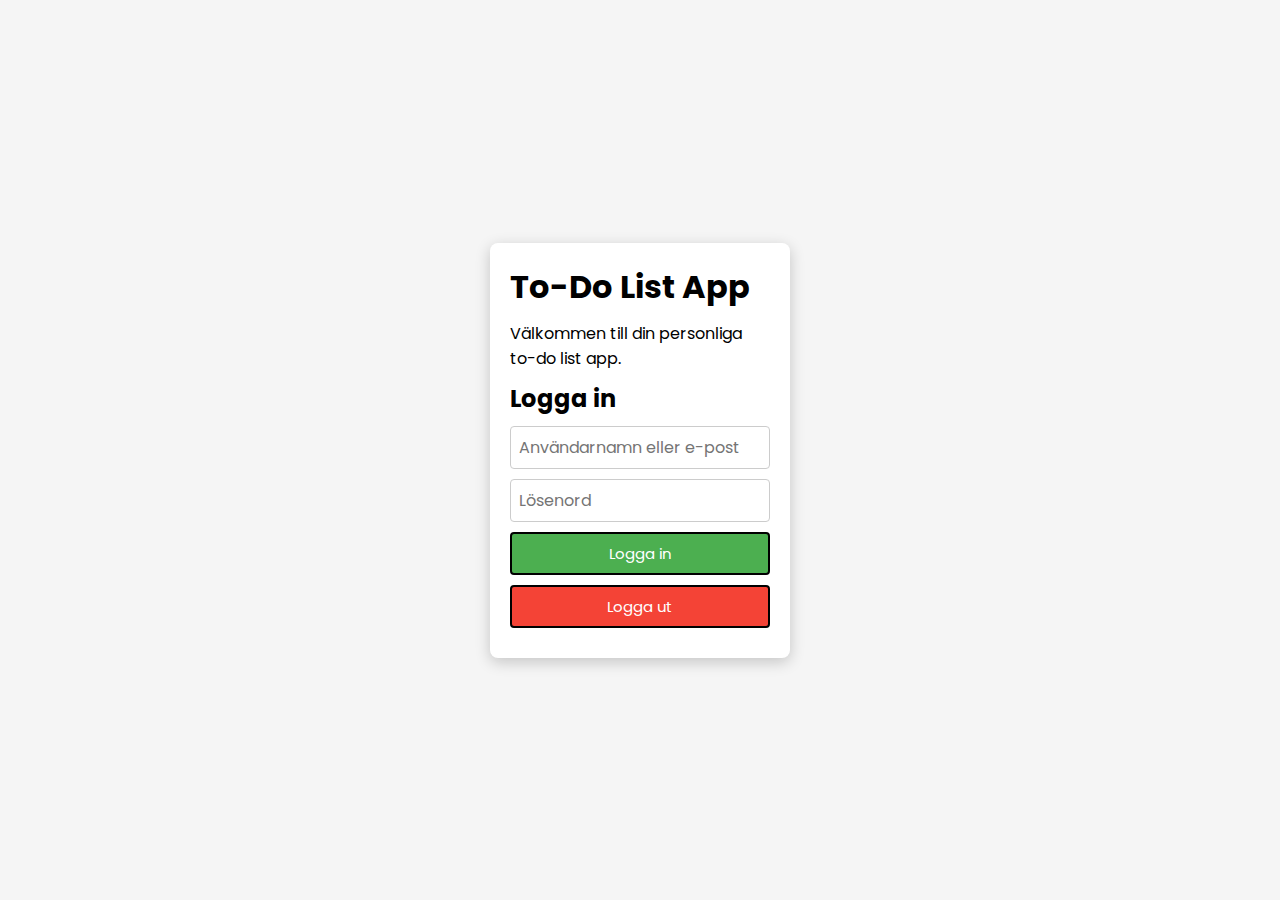
<file: client/src/index.html>
<!DOCTYPE html>
<html lang="en">
  <head>
    <meta charset="UTF-8" />
    <meta name="viewport" content="width=device-width, initial-scale=1.0" />
    <link rel="stylesheet" href="home.css" />
    <script type="module" src="./index.js"></script>
    <title>To-Do List</title>
  </head>
  <body>
    <main>
      <section>
        <div class="button-container">
          <button
            id="createAccountBtn"
            class="button primary-btn"
            style="display: none">
            Skapa Konto
          </button>
        </div>
      </section>
      <!-- <hr /> -->

      <div class="container">
        <!-- Centered login box -->
        <div class="center-box">
          <div id="loginForm">
            <h1>To-Do List App</h1>
            <p class="description">
              Välkommen till din personliga to-do list app.
            </p>
            <h2>Logga in</h2>
            <input
              type="text"
              id="username"
              placeholder="Användarnamn eller e-post" />
            <input type="password" id="password" placeholder="Lösenord" />
            <button id="login">Logga in</button>
            <button id="logout">Logga ut</button>
            <div id="welcomeMessage"></div>
          </div>
        </div>
      </div>
    </main>
  </body>
</html>
</file>
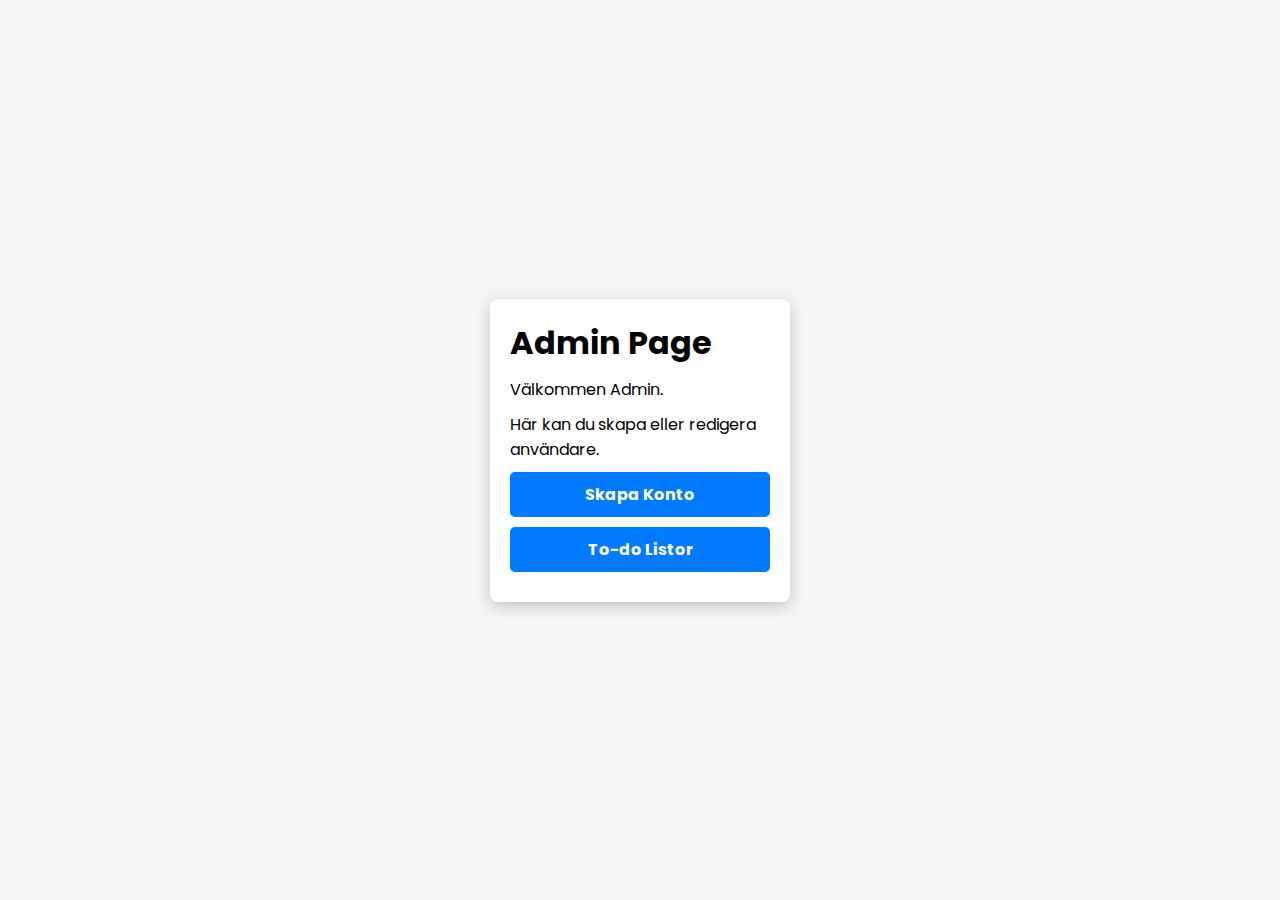
<file: client/src/pages/admin/admin.html>
<!DOCTYPE html>
<html lang="en">
  <head>
    <meta charset="UTF-8" />
    <meta name="viewport" content="width=device-width, initial-scale=1.0" />
   <link rel="stylesheet" href="admin.css" />
    <title>Admin site</title>
  </head>
  <body>
   
    <main>
    
          <div class="container">
            
            <div class="center-box">
              <div id="loginForm">
                <h1>Admin Page</h1>
                <p class="description">Välkommen Admin.</p>
          <p class="description">Här kan du skapa eller redigera användare.</p>
          <a href="../CreateAccount/createAcc.html" class="button primary-btn">Skapa Konto</a>
          <a href="../TodoPage/Todo.html" class="button primary-btn">To-do Listor</a>
          
          <div id="welcomeMessage"></div>
        </div>
      </div>
    </div>
    </main>
  </body>
</html>
</file>
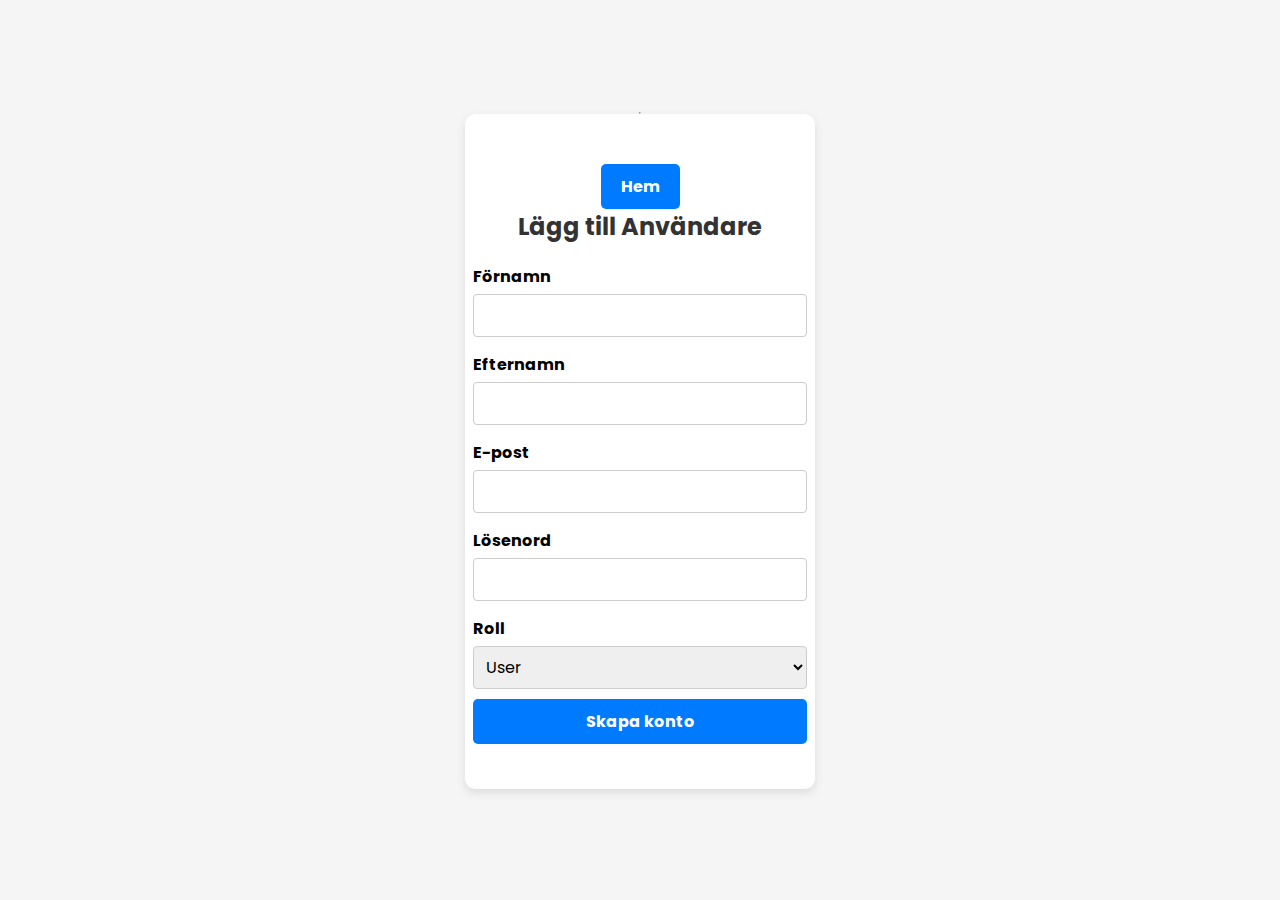
<file: client/src/pages/CreateAccount/createAcc.html>
<!DOCTYPE html>
<html lang="en">
<head>
    <meta charset="UTF-8">
    <meta name="viewport" content="width=device-width, initial-scale=1.0">
    <link rel="stylesheet" href="./createAcc.css">
    <script type="module" src="./createAcc.js"></script>
    <title>Skapa ett Konto</title>
</head>
<body>
    <hr />
    <div class="container-order">
         <a href="../admin/admin.html" class="button primary-btn">Hem</a>

            
            <div class="form-section">
                <h2 class="form-title">Lägg till Användare</h2>
                <form id="CreateAccountForm">
                    <div class="form-controls">
                        <label for="firstName" class="required">Förnamn</label>
                        <input type="text" name="firstName" id="firstName" required>
                  
                    </div>
                    <div class="form-controls">
                        <label for="lastName" class="required">Efternamn</label>
                        <input type="text" name="lastName" id="lastName" required>
            
                    </div>
                    <div class="form-controls">
                        <label for="email" class="required">E-post</label>
                        <input type="email" name="email" id="email" required>
                    
                    </div>
                    <div class="form-controls">
                        <label for="password">Lösenord</label>
                        <input type="password" name="password" id="password">
                    </div>
                    <div class="form-controls">
                        <label for="role" class="required">Roll</label>
                        <select name="role" id="role" required>
                            <option value="User">User</option>
                            <option value="Admin">Admin</option>
                        </select>   
                    <button type="submit">Skapa konto</button>
                </form>
            </div>
        </div>
</body>
</html>
</file>
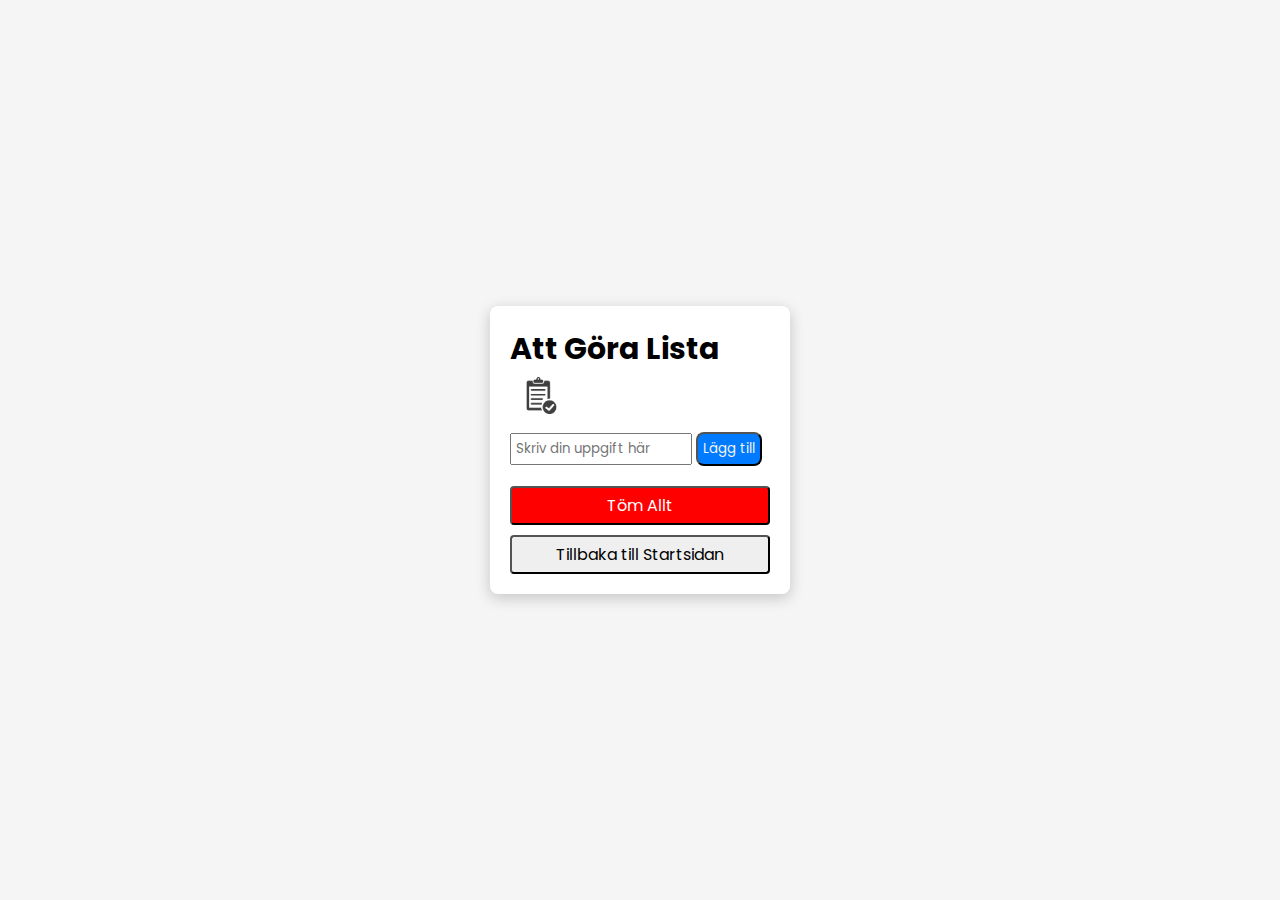
<file: client/src/pages/TodoPage/Todo.html>
<!DOCTYPE html>
<html lang="en">
<head>
  <meta charset="UTF-8">
  <meta name="viewport" content="width=device-width, initial-scale=1.0">
  <title>Simple To-Do List</title>
  <link rel="stylesheet" href="./todo.css">
</head>
<body>
<div class="todo-container">
  <h1 >Att Göra Lista<img src="pic.png" alt="Logo" style="width:54px; height:auto; margin-left:1px;position:relative; top:5px;">
</h1>
  <div class="input-section">
    <form id="todo-form">
      <input type="text" id="todo-input" placeholder="Skriv din uppgift här">
      <button type="submit" class="btn btn-primary">
        <i class="fa-solid fa-plus"></i> Lägg till
      </button>
    </form>
  </div>
  <ul id="todo-list"></ul>
  <button id="clear" class="btn btn-clear">Töm Allt</button>
   <button id="homepage" onclick="window.location.href='../../index.html'">Tillbaka till Startsidan</button>
</div>

<script type="module" src="todo.js"></script>

</body>
</html>
</file>
<file: client/src/home.css>
@import url("https://fonts.googleapis.com/css2?family=Poppins:wght@400;500;600&display=swap");
* {
  margin: 0;
  padding: 0;
  font-family: "Poppins", sans-serif;
  box-sizing: border-box;
}

body {
  display: flex;
  justify-content: center;  /* horizontal center */
  align-items: center;      /* vertical center */
  height: 100vh;            /* take full viewport height */
  margin: 0;
  background-color: #f5f5f5; /* optional background */
}

#loginForm {
  display: flex;
  flex-direction: column;
  width: 300px;
  padding: 20px;
  gap: 10px;
  background-color: white; 
  border-radius: 8px;
  box-shadow: 0 4px 15px rgba(0,0,0,0.2);
}
#loginForm input {
  padding: 8px;
  font-size: 16px;
  border: 1px solid #ccc;
  border-radius: 4px;
}

#login:hover, #logout:hover {
  opacity: 0.6; /* Slightly dim on hover */
}

#loginForm button {
  padding: 8px;
  font-size: 15px;
  border: none;
  border-radius: 4px;
   cursor: pointer;
  transition: background-color 0.2s ease;
}



#loginForm #login {
  background-color: #4CAF50; /* normal green */
  color: white;
  border: 2px solid black;
  

}

#loginForm #login:active {
  background-color: #388E3C; /* darker green when pressed */
}

#loginForm #logout {
  background-color: #f44336;
  color: white;
  border: 2px solid black;
}

.primary-btn {
    background-color: #007bff;      
    color: white;                  
}
.button {
    display: inline-block;         
    padding: 10px 20px;             
    text-decoration: none;         
    border: none;                  
    border-radius: 5px;            
    cursor: pointer;               
    font-weight: bold;            
    text-align: center;
    transition: background 0.3s;    
}


#TodoList {
  width: 300px;  
  margin-left: auto;   
  margin-right: 20px;   
}
</file>
<file: client/src/pages/admin/admin.css>
@import url("https://fonts.googleapis.com/css2?family=Poppins:wght@400;500;600&display=swap");
* {
  margin: 0;
  padding: 0;
  font-family: "Poppins", sans-serif;
  box-sizing: border-box;
}

body {
  display: flex;
  justify-content: center;  
  align-items: center;      
  height: 100vh;            
  margin: 0;
  background-color: #f5f5f5; 
}

#loginForm {
  display: flex;
  flex-direction: column;
  width: 300px;
  padding: 20px;
  gap: 10px;
  background-color: white;  
  border-radius: 8px;
  box-shadow: 0 4px 15px rgba(0,0,0,0.2);
}
#loginForm input {
  padding: 8px;
  font-size: 16px;
  border: 1px solid #ccc;
  border-radius: 4px;
}

#loginForm button {
  padding: 10px;
  font-size: 16px;
  border: none;
  border-radius: 4px;
   cursor: pointer;
  transition: background-color 0.2s ease;
}

#loginForm #login {
  background-color: #4CAF50; 
  color: white;
}

#loginForm #login:active {
  background-color: #388E3C; 
}

#loginForm #logout {
  background-color: #f44336;
  color: white;
}

.primary-btn {
    background-color: #007bff;      
    color: white;                  
}
.button {
    display: inline-block;          
    padding: 10px 20px;             
    text-decoration: none;          
    border: none;                   
    border-radius: 5px;             
    cursor: pointer;                
    font-weight: bold;             
    text-align: center;
    transition: background 0.3s;    
}


#TodoList {
  width: 300px;  
  margin-left: auto;    
  margin-right: 20px;  
}
</file>
<file: client/src/pages/CreateAccount/createAcc.css>
@import url("https://fonts.googleapis.com/css2?family=Poppins:wght@400;500;600&display=swap");
* {
  margin: 0;
  padding: 0;
  font-family: "Poppins", sans-serif;
  box-sizing: border-box;
}
/* General page style */
body {
  font-family: Arial, sans-serif;
  display: flex;
  flex-direction: column;
  align-items: center; /* center everything horizontally */
  justify-content: center; /* center vertically */
  min-height: 100vh; 
  margin: 0;
  background-color: #f5f5f5; /* light background */
}

/* Container around form */
.container-order {
  background-color: white;
  padding: 30px;
  border-radius: 10px;
  box-shadow: 0 4px 10px rgba(0, 0, 0, 0.1);
  width: 350px; /* adjust width */
  display: flex;
  flex-direction: column;
  align-items: center;
}

/* Title */
.form-title {
  margin-bottom: 20px;
  color: #333;
  text-align: center;
}

/* Form controls */
.form-controls {
  display: flex;
  flex-direction: column;
  margin-bottom: 15px;
  width: 100%;
}

.form-controls label {
  margin-bottom: 5px;
  font-weight: bold;
}

.form-controls input,
.form-controls select {
  padding: 8px;
  font-size: 16px;
  border: 1px solid #ccc;
  border-radius: 4px;
}

/* Submit button */
#CreateAccountForm button {
  background-color: #007bff;
  color: white;
  border: none;
  border-radius: 5px;
  padding: 10px;
  font-size: 16px;
  font-weight: bold;
  cursor: pointer;
  width: 100%;
  transition: background-color 0.2s ease;
  margin-top: 10px;
}

#CreateAccountForm button:hover {
  background-color: #0069d9;
}

#CreateAccountForm button:active {
  background-color: #0056b3;
}

/* "Hem" button styling */
.button.primary-btn {
  background-color: #007bff;
  color: white;
  padding: 10px 20px;
  border-radius: 5px;
  text-decoration: none;
  font-weight: bold;
  margin-top: 20px;
  transition: background-color 0.2s ease;
}

.button.primary-btn:hover {
  background-color: #0069d9;
}

.button.primary-btn:active {
  background-color: #0056b3;
}
</file>
<file: client/src/pages/TodoPage/todo.css>
@import url("https://fonts.googleapis.com/css2?family=Poppins:wght@400;500;600&display=swap");
* {
  margin: 0;
  padding: 0;
  font-family: "Poppins", sans-serif;
  box-sizing: border-box;
}
body {
  display: flex;
  justify-content: center; 
  align-items: center;     
  height: 100vh;           
  margin: 0;
  background-color: #f5f5f5; 
}

.todo-container {
  display: flex;
  flex-direction: column;
  width: 300px;
  padding: 20px;
  gap: 10px;
  background-color: white; 
  border-radius: 8px;
  box-shadow: 0 4px 15px rgba(0,0,0,0.2);
}

.btn-primary {
  padding: 5px;
  border-radius: 8px ;
  background-color: #007bff;
  color: #f4f4f4;
}

.btn-primary:hover {
  background-color: #0056b3;
  color: white;
  
}
#logout{
  border-radius: 4px;
  background-color: rgb(205, 198, 198);
}
#homepage:hover{
  opacity: 0.7; /* Slightly dim on hover */
}
  #clear:hover{
    opacity: 0.7;
  }

#clear{
  color: white;
  background-color: red;
  border-radius: 4px;
  font-size: 16px;
  padding:  5px;
}

 #todo-list {
    list-style: none;
    padding: 0;
    margin: 0;
  }

   #todo-list li {
    display: flex;
    justify-content: space-between;
    align-items: center;
    padding: 8px 12px;
    border-bottom: 1px solid #ccc;
  }
  #todo-list li input[type="checkbox"] {
  margin-right: 10px;
}

#homepage{
   border-radius: 4px;
  font-size: 16px;
  padding:  5px;
  
}

#todo-input{
  padding: 4px;
  width: 70%;
}

h1{
  font-size: 30px;
}
</file>
